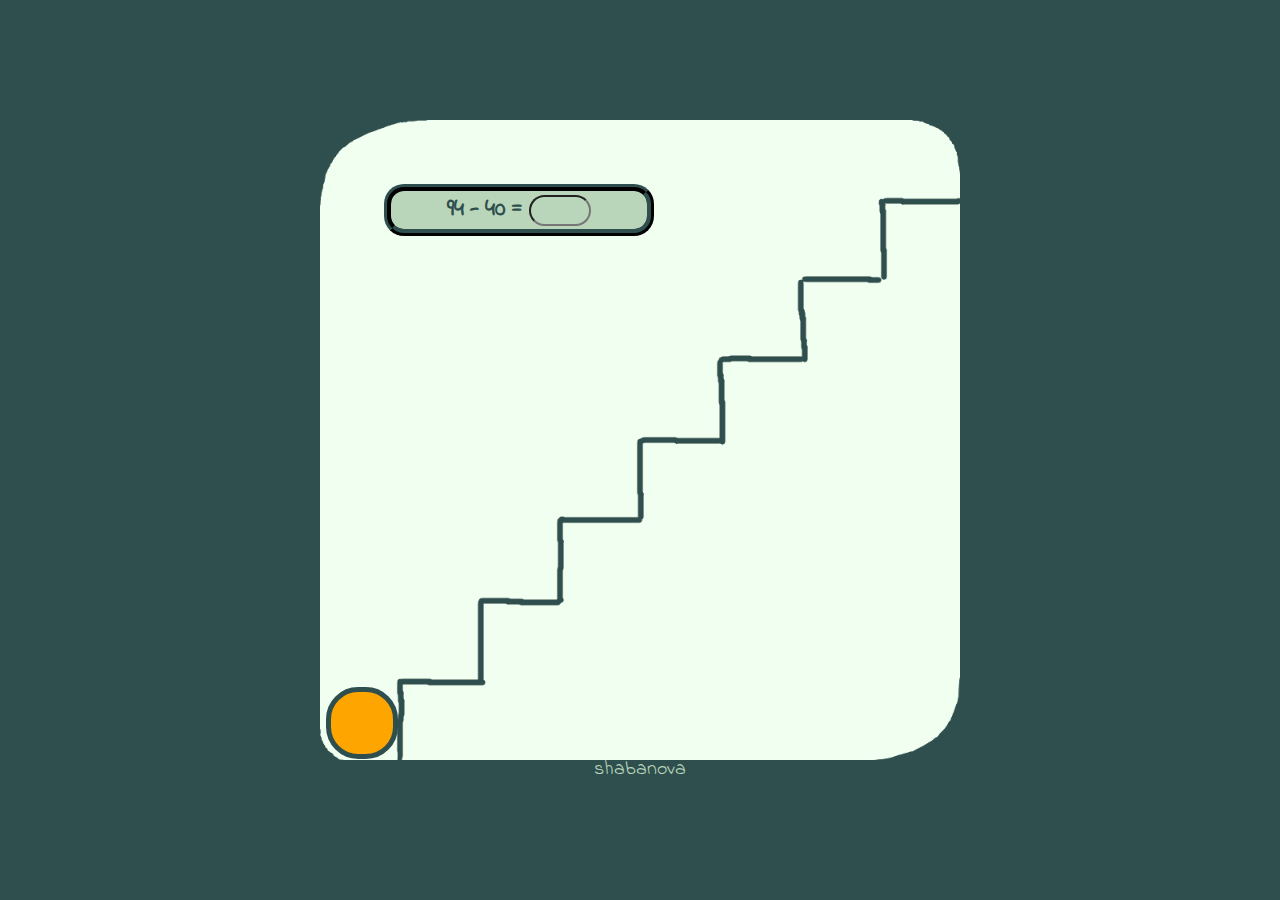
<file: index.html>
<!DOCTYPE html>
<html>
<head>
  <meta charset="utf-8">
  <link rel="stylesheet" href="css/style.css">
  <link rel="stylesheet" href="css/reset.css">
  <link rel="stylesheet" href="css/adaptive.css">
  <link rel="SHORTCUT ICON" href="favicon.ico" type="image/x-icon">
  <title>osmium</title>
</head>
<body>
  <div id="global">
    <div id="play">
      <div id="example"></div>
      <div id="expression">
        <div id="exp"><pre>123 + 223 = </pre></div>
        <div id="answer">
          <input type="text" id="answ">
        </div>
      </div>
     
      <div id="molod">молодец :)</div>
       <img src='images/stairs.png' style='width: 100%'>
    </div>
  
    <div id="shab">shabanova</div>
  </div>
  
  
  


  <script src="js/script.js"></script>
</body>
</html>
</file>
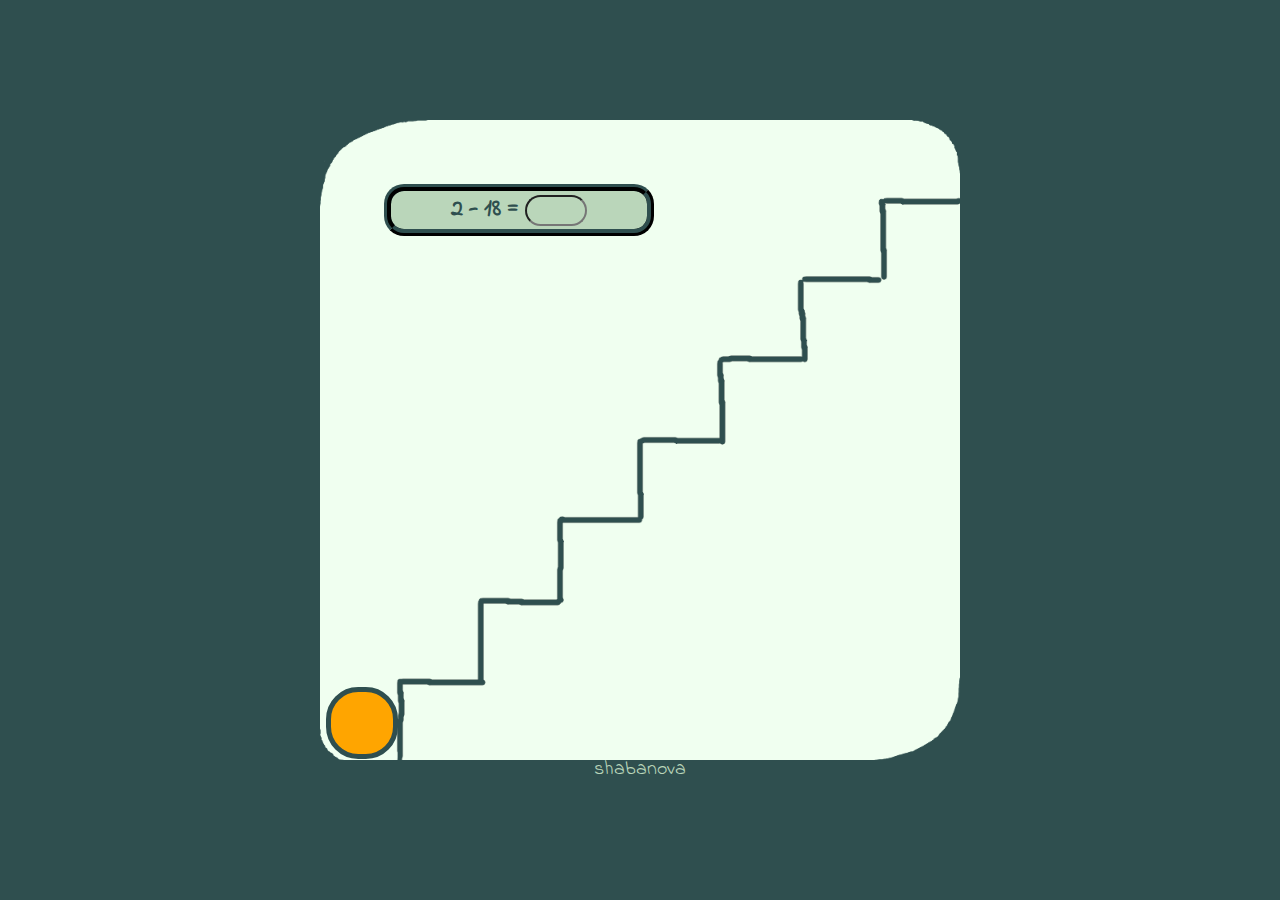
<file: main.html>
<!DOCTYPE html>
<html>
<head>
  <meta charset="utf-8">
  <link rel="stylesheet" href="css/style.css">
<link rel="stylesheet" href="css/reset.css">
  <link rel="SHORTCUT ICON" href="favicon.ico" type="image/x-icon">
  <title>osmium</title>
</head>
<body>
  <div id="global">
    <div id="play">
      <div id="example"></div>
      <div id="expression">
        <div id="exp"><pre>123 + 223 = </pre></div>
        <div id="answer">
          <input type="text" id="answ">
        </div>
      </div>
     
      <div id="molod">молодец :)</div>
       <img src='images/stairs.png' style='width: 100%'>
    </div>
  
    <div id="shab">shabanova</div>
  </div>
  
  
  


  <script src="js/script.js"></script>
</body>
</html>
</file>
<file: css/style.css>
@import url('https://fonts.googleapis.com/css2?family=Poppins:wght@600&display=swap');
@import url('https://fonts.googleapis.com/css2?family=Indie+Flower&display=swap');

body, html {
  height: 100%;
}

#global {
  z-index: 0;
  min-height: 100%;
  width: 100%;
  background-color: #2F4F4F;
  display: flex;
  flex-direction: column;
  align-items: center;
  justify-content: center;
  
}

#play {
  z-index: 1;
  position: relative;

  width: 50%;
  
}

#example {
  position: absolute;
  display: inline-block;
  background-color: orange;
  border-radius: 45%;
  border: 5px solid #2F4F4F;
  bottom: 0.2%;
  left: 1%;
}

#expression {
  position: absolute;
  left: 10%;
  top:  10%;
  display: flex;
  flex-direction: row;
  justify-content: center;
  align-items: center;
  z-index: 2;
  border: 7px ridge #2F4F4F;
  border-radius: 20px;
  background-color: #bad6ba;
}

#exp {
  display: flex;
  z-index: 3;
  position: relative;
  font-family: 'Indie Flower', cursive;
  font-weight: 900;
  font-stretch: expanded;
  font-size: 30px;
  color: #2F4F4F;
}

#answer {
  z-index: 3;
  display: inline-block;
  
}

#answ {
  background-color: #bad6ba;
  color: #2F4F4F;
  border-radius: 20px;
  font-family: 'Indie Flower', cursive;
  font-weight: 900;
  font-stretch: expanded;
  font-size: 17px;
}

#but {
  background-color: orange;
  border-radius: 5px;
  vertical-align: middle;
}

#molod {
  display: flex;
  position: absolute;
  background-color: orange;
  border: 7px ridge #2F4F4F;
  border-radius: 20px;
  font-family: 'Indie Flower', cursive;
  font-weight: 900;
  letter-spacing: 2px;
  justify-content: center;
  align-items: center;
  color: #2F4F4F;
  top:  40%;
  left: 30%;
  display: none;
  font-size: 150%;
}
#molod img {
  -moz-user-select: none;
  -webkit-user-select: none;
  -ms-user-select: none;
  user-select: none;
}

#shab {
  bottom: 2px;
  z-index: 3;
  color: #bad6ba;
  font-family: 'Indie Flower', cursive;
  font-size: 20px;
  display: flex;
  justify-content: center;
  align-items: center;
  height: 20px;
  width: 100%;
  -moz-user-select: none;
  -webkit-user-select: none;
  -ms-user-select: none;
  user-select: none;
  pointer-events: none;
}

#play img {
  -moz-user-select: none;
  -webkit-user-select: none;
  -ms-user-select: none;
  user-select: none;
  pointer-events: none;
}

#exp {
  -moz-user-select: none;
  -webkit-user-select: none;
  -ms-user-select: none;
  user-select: none;
  pointer-events: none;
}
</file>
<file: css/adaptive.css>
@media (max-width: 1080px){
	#play {
		width: 85%;
	}
}
</file>
